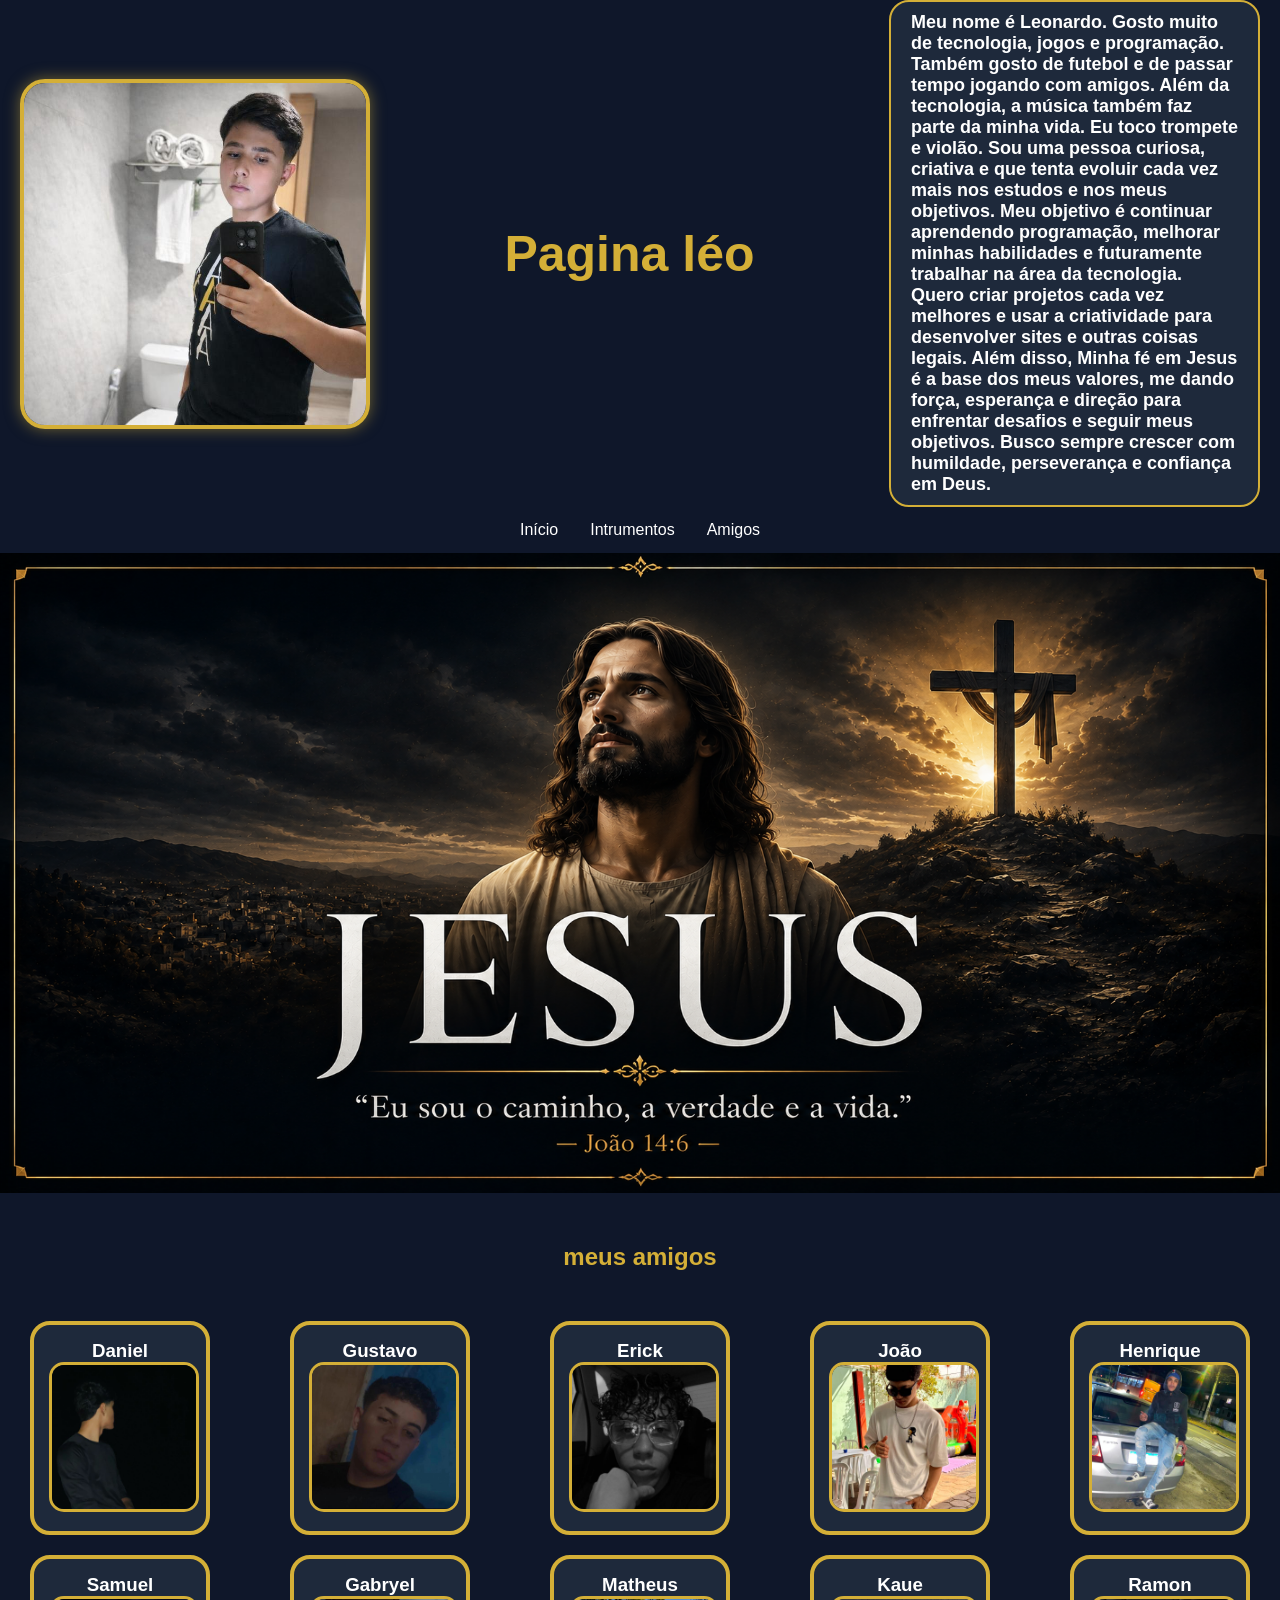
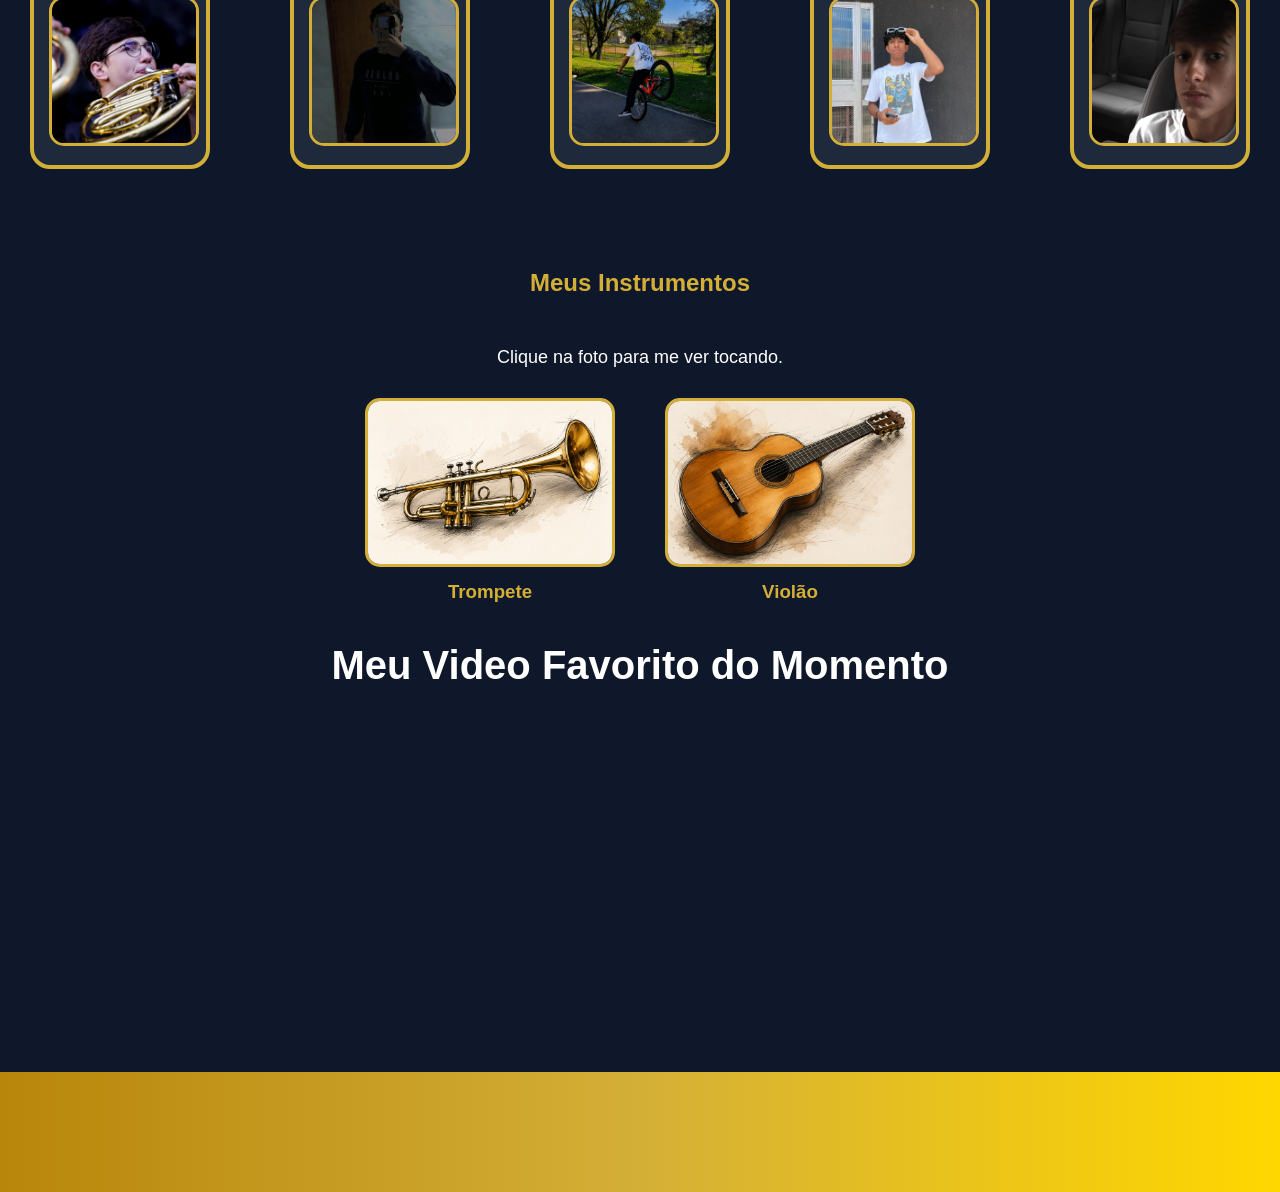
<file: index.html>
<!DOCTYPE html>
<html lang="pt-br">
<head>
<meta charset="UTF-8">
<meta name="viewport" content="width=device-width, initial-scale=1.0">
<title>Home | Nossa Escola</title>
<link rel="stylesheet" href="style.css">
</head>
<body>
<!--header é a parte do cabeçalho do site, é o topo da página-->
<header class="cabecalho-itens">
<img class="img_foto" src="img/img_foto.jpg" alt="Logo da
Página">
<h1 class="titulo_site">Pagina léo</h1>
<div class="sociais">
<p> Meu nome é Leonardo. Gosto muito de tecnologia, jogos e programação. Também gosto de futebol e de passar tempo jogando com amigos.
Além da tecnologia, a música também faz parte da minha vida. Eu toco trompete e violão. Sou uma pessoa curiosa, criativa e que tenta evoluir cada vez mais nos estudos e nos meus objetivos.
Meu objetivo é continuar aprendendo programação, melhorar minhas habilidades e futuramente trabalhar na área da tecnologia. 
Quero criar projetos cada vez melhores e usar a criatividade para desenvolver sites e outras coisas legais. Além disso, Minha fé em Jesus é a base dos meus valores, me dando força, esperança e direção para enfrentar desafios e seguir meus objetivos. Busco sempre crescer com humildade, perseverança e confiança em Deus.


</div>
</header>


<ul>
  <li><a href="index.html">Início</a></li>
  <li><a href="instrumentos.html">Intrumentos</a></li>
  <li><a href="amigos.html">Amigos</a></li>
</ul>

<!--Seção banner 1 é a parte do paragrafo 1 da página-->
<section class="banner1">
<img class="escola-image" src="img/banner que me representa.jpg" alt="Banner que me representa">
</section>
<!--Seção estudantes é a parte do paragrafo 2 da página -- "Meninos"-->
<!--altere em "src="estudante_menino_1.png" para src"nome da imagem do menino em
todos abaixo-->
<!--altere em "src="site_school.png" para src"nome da logo em todos abaixo-->
<!--para aumentar os alunos copie a div no edidor que corresponda desde a foto
até os icones abaixo - dúvidas chame o professor-->
<section class="estudante">
<h1 class="estudante_titulo">meus amigos</h1>
<p> </p>
<div class="estudantes_todos">

<div class="estudante-div">
<h3 class="estudante-nome">Daniel</h3>
<img class="estudante-imagem" src="img/daniel_.jpg" alt="Daniel">
</div>

<div class="estudante-div">
<h3 class="estudante-nome">Gustavo</h3>
<img class="estudante-imagem" src="img/gustavo_.jpg.jpg" alt="Gustavo">
</div>

<div class="estudante-div">
<h3 class="estudante-nome">Erick</h3>
<img class="estudante-imagem" src="img/erick_.jpg" alt="Erick">
</div>

<div class="estudante-div">
<h3 class="estudante-nome">João</h3>
<img class="estudante-imagem" src="img/joao.jpg" alt="João">
</div>

<div class="estudante-div">
<h3 class="estudante-nome">Henrique</h3>
<img class="estudante-imagem" src="img/henrique.jpg" alt="Henrique">
</div>

<div class="estudante-div">
<h3 class="estudante-nome">Samuel</h3>
<img class="estudante-imagem" src="img/samuel.jpg" alt="Samuel">
</div>

<div class="estudante-div">
<h3 class="estudante-nome">Gabryel</h3>
<img class="estudante-imagem" src="img/gabryel.jpg" alt="Gabryel">
</div>

<div class="estudante-div">
<h3 class="estudante-nome">Matheus</h3>
<img class="estudante-imagem" src="img/matheus.jpg" alt="Matheus">
</div>

<div class="estudante-div">
<h3 class="estudante-nome">Kaue</h3>
<img class="estudante-imagem" src="img/kaue.jpg" alt="Kaue">
</div>

<div class="estudante-div">
<h3 class="estudante-nome">Ramon</h3>
<img class="estudante-imagem" src="img/ramon.jpg" alt="Ramon">
</div>
</div>
</section>

<section class="instrumentos">
<h1 class="estudante_titulo">Meus Instrumentos</h1>

<p class="texto-instrumentos">
 Clique na foto para me ver tocando.
</p>

<div class="instrumentos-todos">

<div class="instrumento">
<a href="video/video_trp.mp4">
<img src="img/img_trp.jpg" alt="Trompete">
</a>
<h3>Trompete</h3>
</div>

<div class="instrumento">
<a href="video/video_vol.mp4">
<img src="img/img_vil.jpg" alt="Violão">
</a>
<h3>Violão</h3>
</div>
</div>


<div class="container-video">
<h3 class="titulo-video">Meu Video Favorito do Momento</h3>
 <iframe width="560" height="315" src="https://www.youtube.com/embed/25ScX8Ixhm4?si=4QRcHI5S8arWYmyD" title="YouTube video player" frameborder="0" allow="accelerometer; autoplay; clipboard-write; encrypted-media; gyroscope; picture-in-picture; web-share" referrerpolicy="strict-origin-when-cross-origin" allowfullscreen></iframe>

</div>
</section>

<!--Seção rodapé é a parte final da paragrafo 3 da página-->
<footer class="escola">



<p></p>
<p></p>
<p> </p>
</footer>
</body>
</html>
</file>
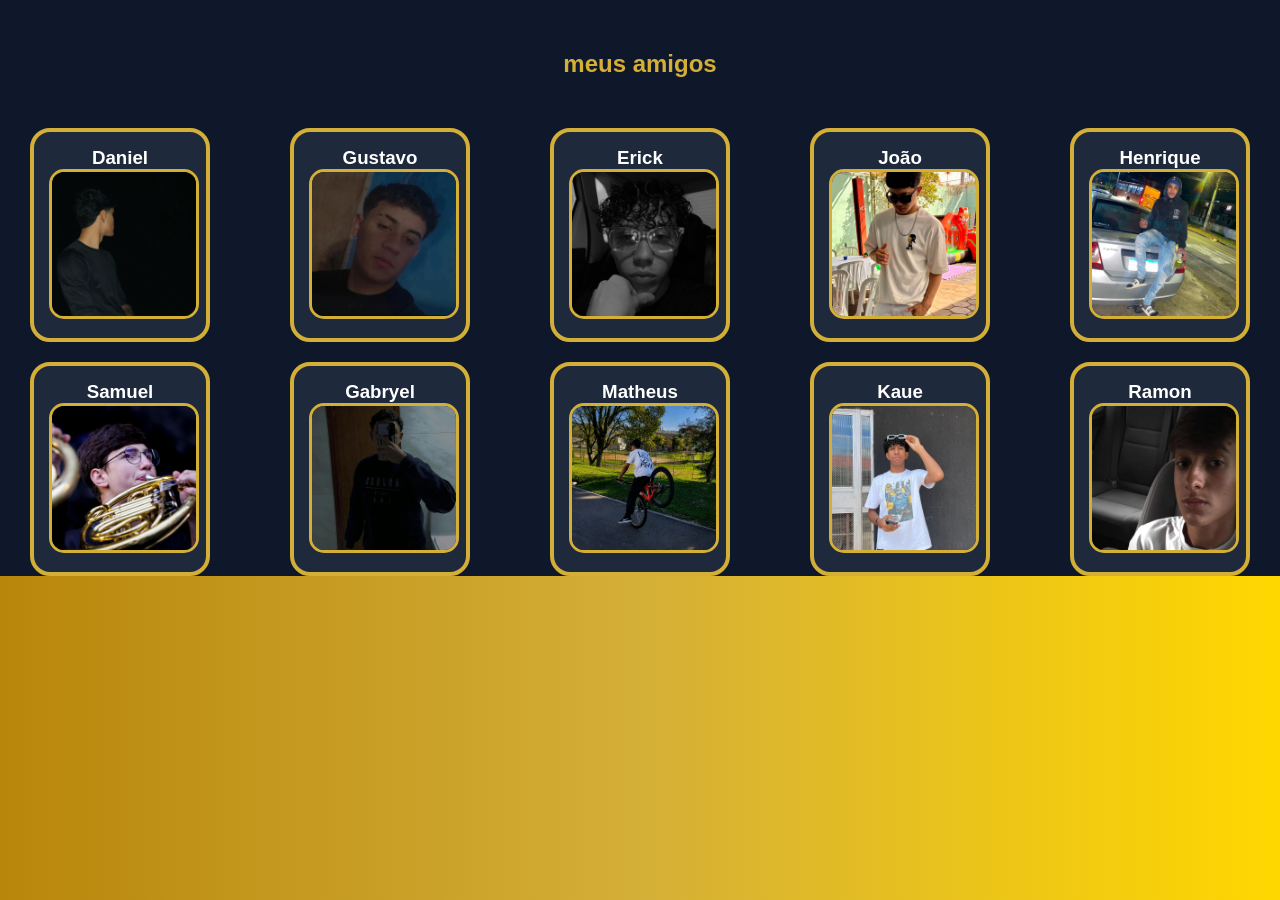
<file: amigos.html>
<!DOCTYPE html>
<html lang="en">
<head>
    <meta charset="UTF-8">
    <meta name="viewport" content="width=device-width, initial-scale=1.0">
    <title>Document</title>
    <link rel="stylesheet" href="style.css">
</head>
<body>
    <section class="estudante">
<h1 class="estudante_titulo">meus amigos</h1>
<p> </p>
<div class="estudantes_todos">

<div class="estudante-div">
<h3 class="estudante-nome">Daniel</h3>
<img class="estudante-imagem" src="img/daniel_.jpg" alt="Daniel">
</div>

<div class="estudante-div">
<h3 class="estudante-nome">Gustavo</h3>
<img class="estudante-imagem" src="img/gustavo_.jpg.jpg" alt="Gustavo">
</div>

<div class="estudante-div">
<h3 class="estudante-nome">Erick</h3>
<img class="estudante-imagem" src="img/erick_.jpg" alt="Erick">
</div>

<div class="estudante-div">
<h3 class="estudante-nome">João</h3>
<img class="estudante-imagem" src="img/joao.jpg" alt="João">
</div>

<div class="estudante-div">
<h3 class="estudante-nome">Henrique</h3>
<img class="estudante-imagem" src="img/henrique.jpg" alt="Henrique">
</div>

<div class="estudante-div">
<h3 class="estudante-nome">Samuel</h3>
<img class="estudante-imagem" src="img/samuel.jpg" alt="Samuel">
</div>

<div class="estudante-div">
<h3 class="estudante-nome">Gabryel</h3>
<img class="estudante-imagem" src="img/gabryel.jpg" alt="Gabryel">
</div>

<div class="estudante-div">
<h3 class="estudante-nome">Matheus</h3>
<img class="estudante-imagem" src="img/matheus.jpg" alt="Matheus">
</div>

<div class="estudante-div">
<h3 class="estudante-nome">Kaue</h3>
<img class="estudante-imagem" src="img/kaue.jpg" alt="Kaue">
</div>

<div class="estudante-div">
<h3 class="estudante-nome">Ramon</h3>
<img class="estudante-imagem" src="img/ramon.jpg" alt="Ramon">
</div>
</div>
</section>
</body>
</html>
</file>
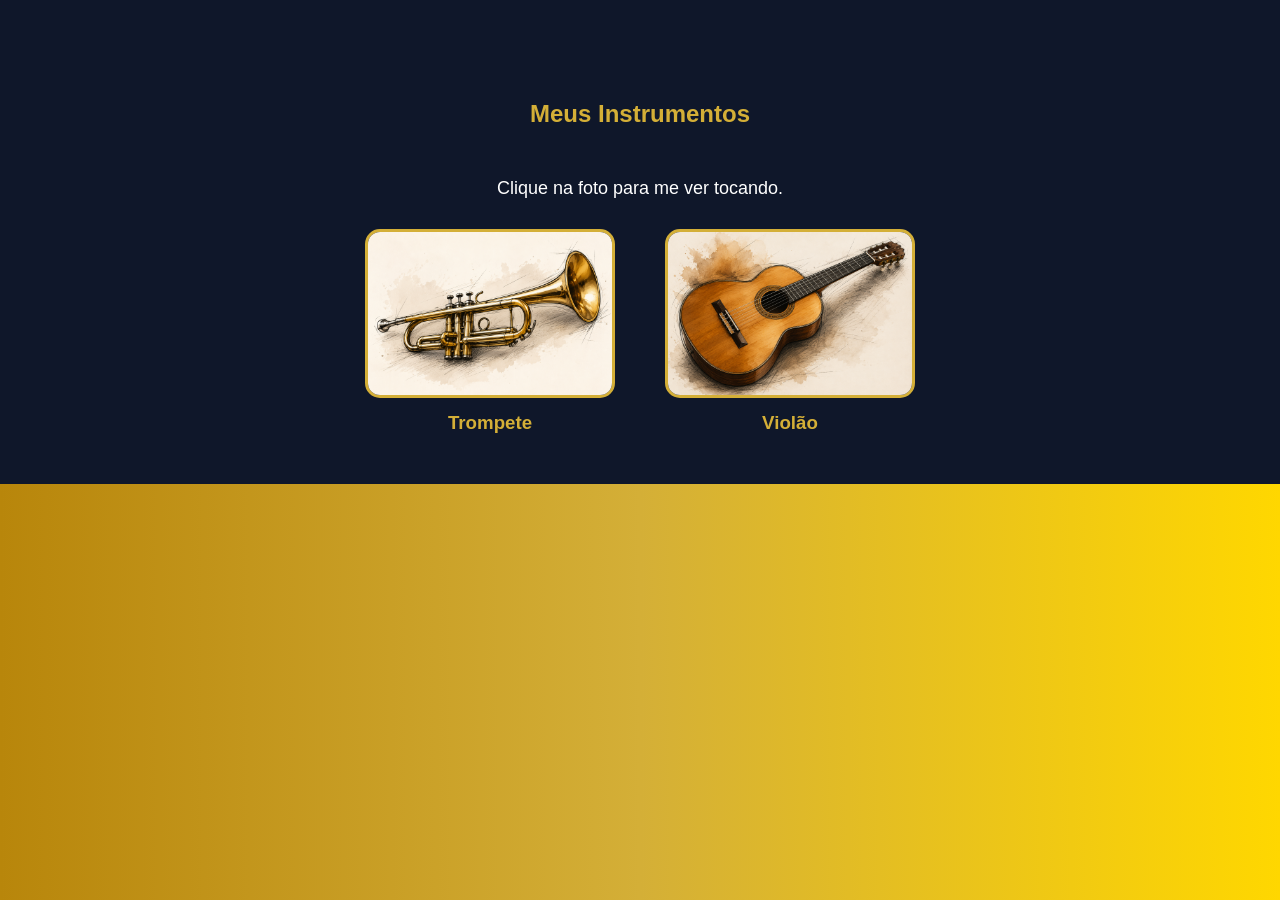
<file: instrumentos.html>
<!DOCTYPE html>
<html lang="en">
<head>
  <meta charset="UTF-8">
  <meta name="viewport" content="width=device-width, initial-scale=1.0">
  <title>Instrumento</title>
  <link rel="stylesheet" href="style.css">
</head>
<body>
  <section class="instrumentos">
<h1 class="estudante_titulo">Meus Instrumentos</h1>

<p class="texto-instrumentos">
 Clique na foto para me ver tocando.
</p>

<div class="instrumentos-todos">

<div class="instrumento">
<a href="video/video_trp.mp4">
<img src="img/img_trp.jpg" alt="Trompete">
</a>
<h3>Trompete</h3>
</div>

<div class="instrumento">
<a href="video/video_vol.mp4">
<img src="img/img_vil.jpg" alt="Violão">
</a>
<h3>Violão</h3>
</div>
</div>
  </section>
</body>
</html>
</file>
<file: style.css>
*{
margin: 0;
padding: 0;
box-sizing: border-box;
}
body{
font-family: "Poppins", sans-serif;
}
header{
background-color: #0f172a;
color: white;
width: 100%;
padding: 80px;
}
.cabecalho-itens {
display: flex;
align-items: center;
justify-content: space-between;
width: 100%;
padding: 0 20px;
}


.img_foto{
width: 350px;
height: 350px;
object-fit: cover;
border-radius: 25px;
border: 4px solid #d4af37;
box-shadow: 0 0 15px rgba(212,175,55,0.5);
}


.titulo_site{
color:#d4af37;
padding: 50px;
text-align: center;
width: 50%;
font-size: 50px;
}


.sociais{
display: flex;
justify-content: flex-end;
width: 25%;
padding-left: 100px;
}
.sociais{
display: inline-block;
width: 450px;
background: #1e293b;
padding: 10px 20px;
border-radius: 20px;
border: 2px solid #d4af37;
color: white;
font-weight: bold;
font-size: 18px;
}
.banner1{
background-color: #0f172a;
padding: 0;
margin: 0;
}

.banner1 img{
width: 100%;
display: block;
}
.estudante_titulo{
padding: 50px;
text-align: center;
color: #d4af37;

}
.estudante-nome{
text-align: center;
color: white;
}
.estudante-imagem{
width: 120px;
}

.estudante{
background-color: #0f172a;
}
.estudante-imagem{
width: 150px;
height: 150px;
object-fit: cover;
border-radius: 15px;
border: 3px solid #d4af37;
}
.estudante-div{
text-align: center;
width: 180px;
background: #1e293b;
border: 4px solid #d4af37;
border-radius: 20px;
padding: 15px;
}
.estudantes_todos{
display: grid;
grid-template-columns: repeat(5, 1fr);
gap: 20px;
justify-items: center;
}

.instrumentos{
background-color: #0f172a;
text-align: center;
padding: 50px;
}

.texto-instrumentos{
color: white;
margin-bottom: 30px;
font-size: 18px;
}

.instrumentos-todos{
display: flex;
justify-content: center;
gap: 50px;
}

.instrumento img{
width: 250px;
border: 3px solid #d4af37;
border-radius: 15px;
transition: 0.3s;
}

.instrumento img:hover{
transform: scale(1.05);
}

.instrumento h3{
color: #d4af37;
margin-top: 10px;
}

.titulo-video {
font-family:'Segoe UI', Tahoma, Geneva, Verdana, sans-serif;
font-size: 40px;
font-weight: bold;
color: #ffffff;
text-align: center;
margin-bottom: 15px;
}
.container-video{
text-align: center;
margin-top: 40px;
}

.escola{
background: linear-gradient(to right, #b8860b, #d4af37, #ffd700);
height: 120px;
}

.escola-titulo{
padding: 50px;
text-align: center;
}

body{
font-family: "Poppins", sans-serif;
background: linear-gradient(to right, #b8860b, #d4af37, #ffd700);
}

ul {
  list-style-type: none;
  margin: 0;
  padding: 0;
  overflow: hidden;
  background-color: #0f172a;
  display: flex;
  justify-content: center;
}

ul li {
  float: left;
}

ul li a {
  display: block;
  color: white;
  text-align: center;
  padding: 14px 16px;
  text-decoration: none;
}

ul li a:hover {
  background-color: #1d2e54;
}
</file>
